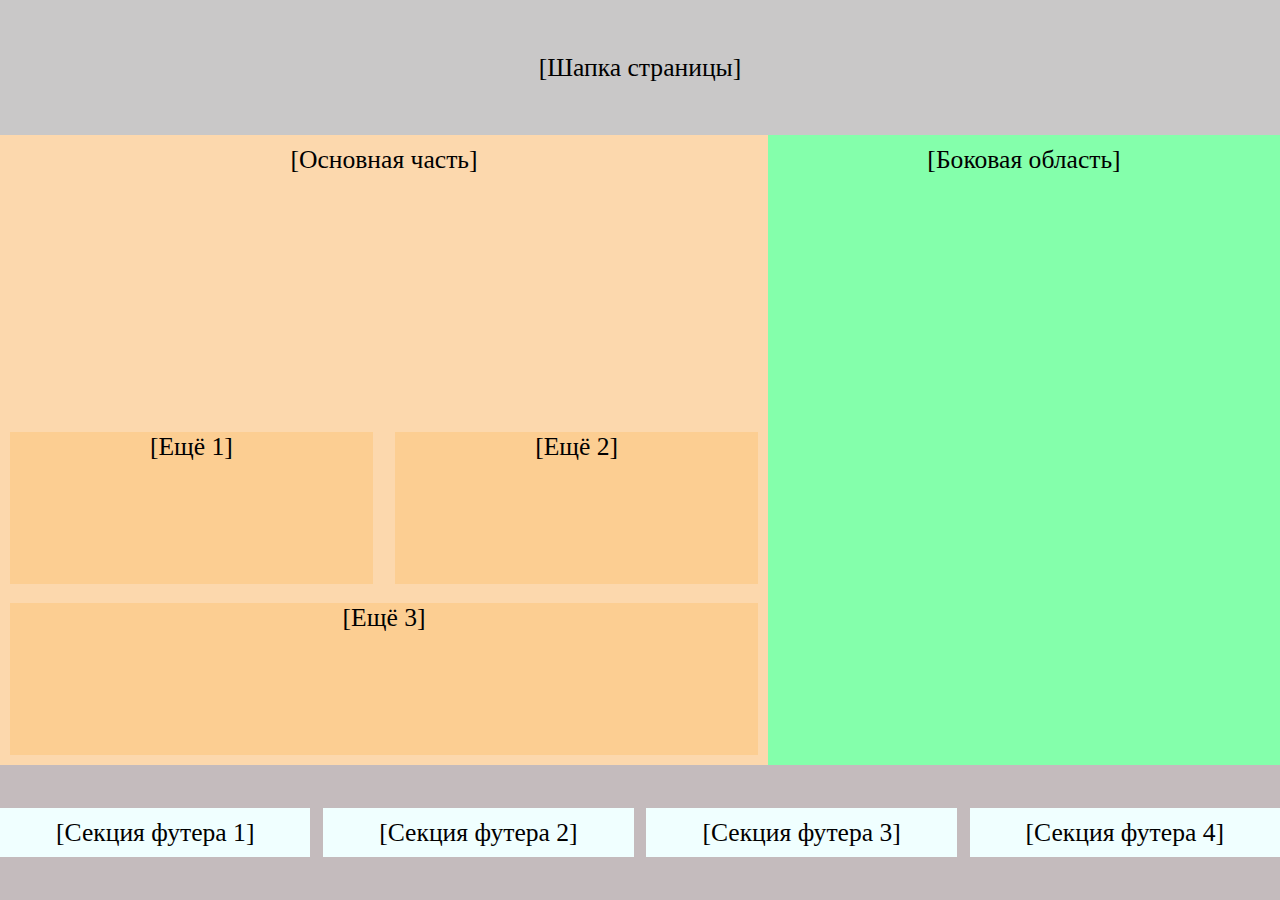
<file: index.html>
<!DOCTYPE html>
<html lang="en">
<head>
    <meta charset="UTF-8">
    <meta http-equiv="X-UA-Compatible" content="IE=edge">
    <meta name="viewport" content="width=device-width, initial-scale=1.0">
    <title>Grid</title>
    <link rel="stylesheet" href="./styles/normalize.css">
    <link rel="stylesheet" href="./styles/style.css">
</head>
<body>
  <div class="container">
    <header>[Шапка страницы]</header>
    <aside class="sidebar">[Боковая область]</aside>
    <main>
    <div class="item-0">[Основная часть]</div>
      <div class="item-1">[Ещё 1]</div>
      <div class="item-2">[Ещё 2]</div>
      <div class="item-3">[Ещё 3]</div>
    </main>
    <footer>
        <div class="footer-item">[Секция футера 1]</div>
        <div class="footer-item">[Секция футера 2]</div>
        <div class="footer-item">[Секция футера 3]</div>
        <div class="footer-item">[Секция футера 4]</div>
    </footer>
  </div>
</body>
</html>
</file>
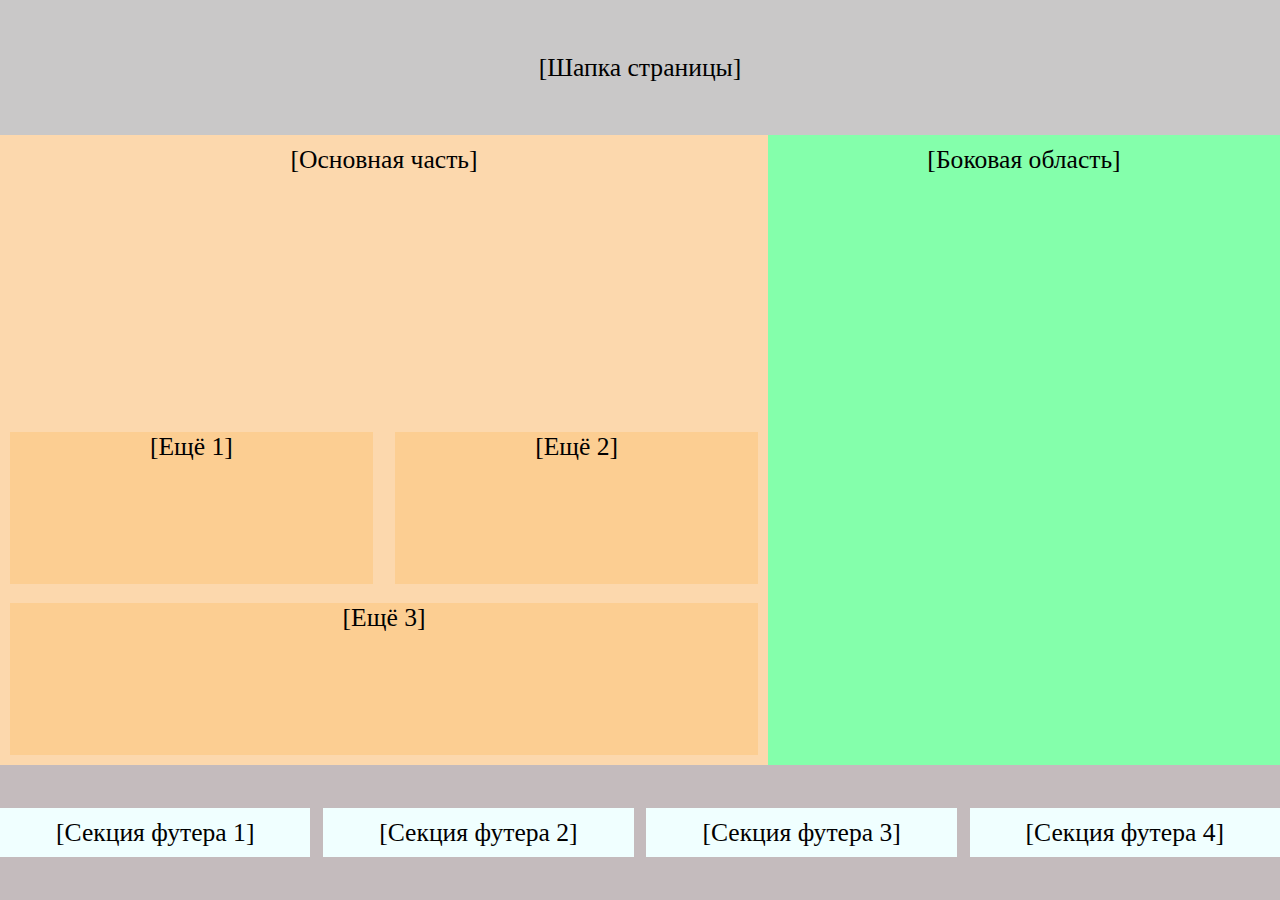
<file: index1.html>
<!DOCTYPE html>
<html lang="en">
<head>
    <meta charset="UTF-8">
    <meta http-equiv="X-UA-Compatible" content="IE=edge">
    <meta name="viewport" content="width=device-width, initial-scale=1.0">
    <title>Grid</title>
    <link rel="stylesheet" href="./styles/normalize.css">
    <link rel="stylesheet" href="./styles/style1.css">
</head>
<body>
  <div class="container">
    <header>[Шапка страницы]</header>
    <aside class="sidebar">[Боковая область]</aside>
    <main>
    <div class="item-0">[Основная часть]</div>
      <div class="item-1">[Ещё 1]</div>
      <div class="item-2">[Ещё 2]</div>
      <div class="item-3">[Ещё 3]</div>
    </main>
    <footer>
        <div class="footer-item">[Секция футера 1]</div>
        <div class="footer-item">[Секция футера 2]</div>
        <div class="footer-item">[Секция футера 3]</div>
        <div class="footer-item">[Секция футера 4]</div>
    </footer>
  </div>
</body>
</html>
</file>
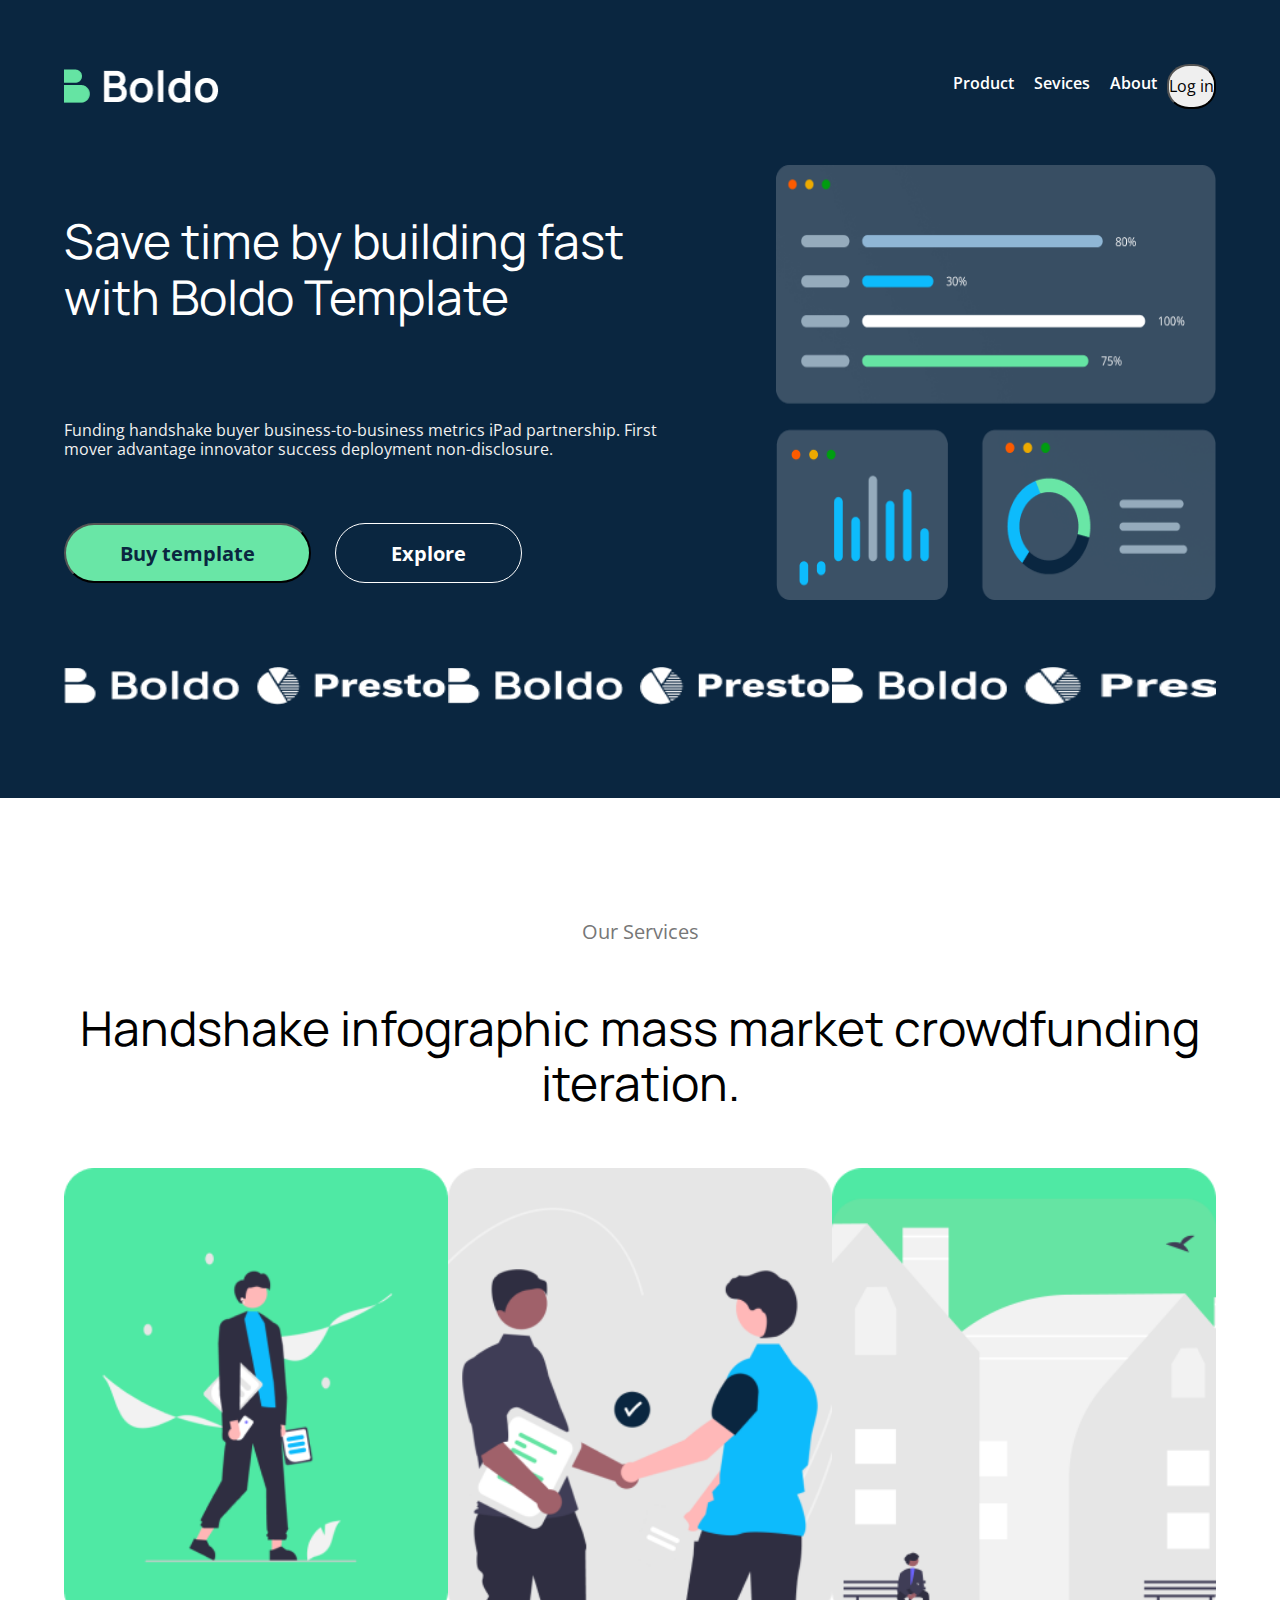
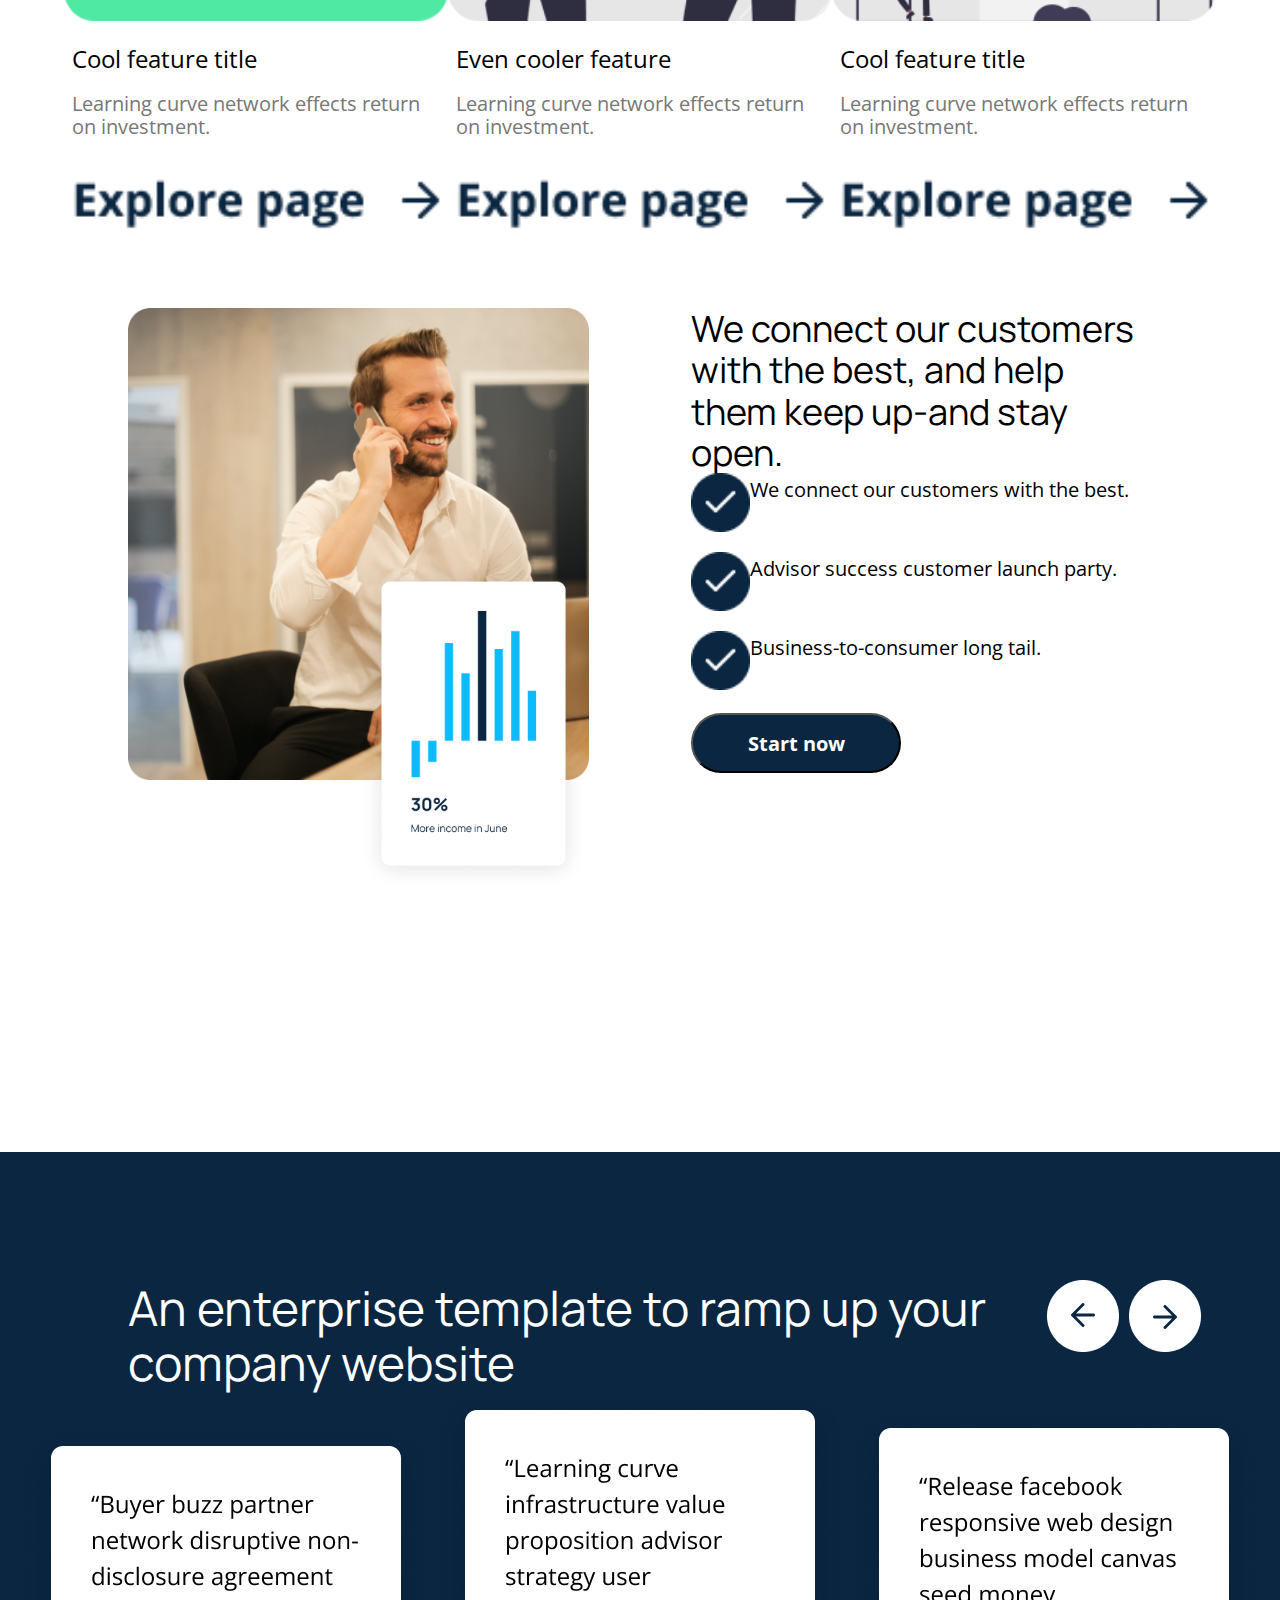
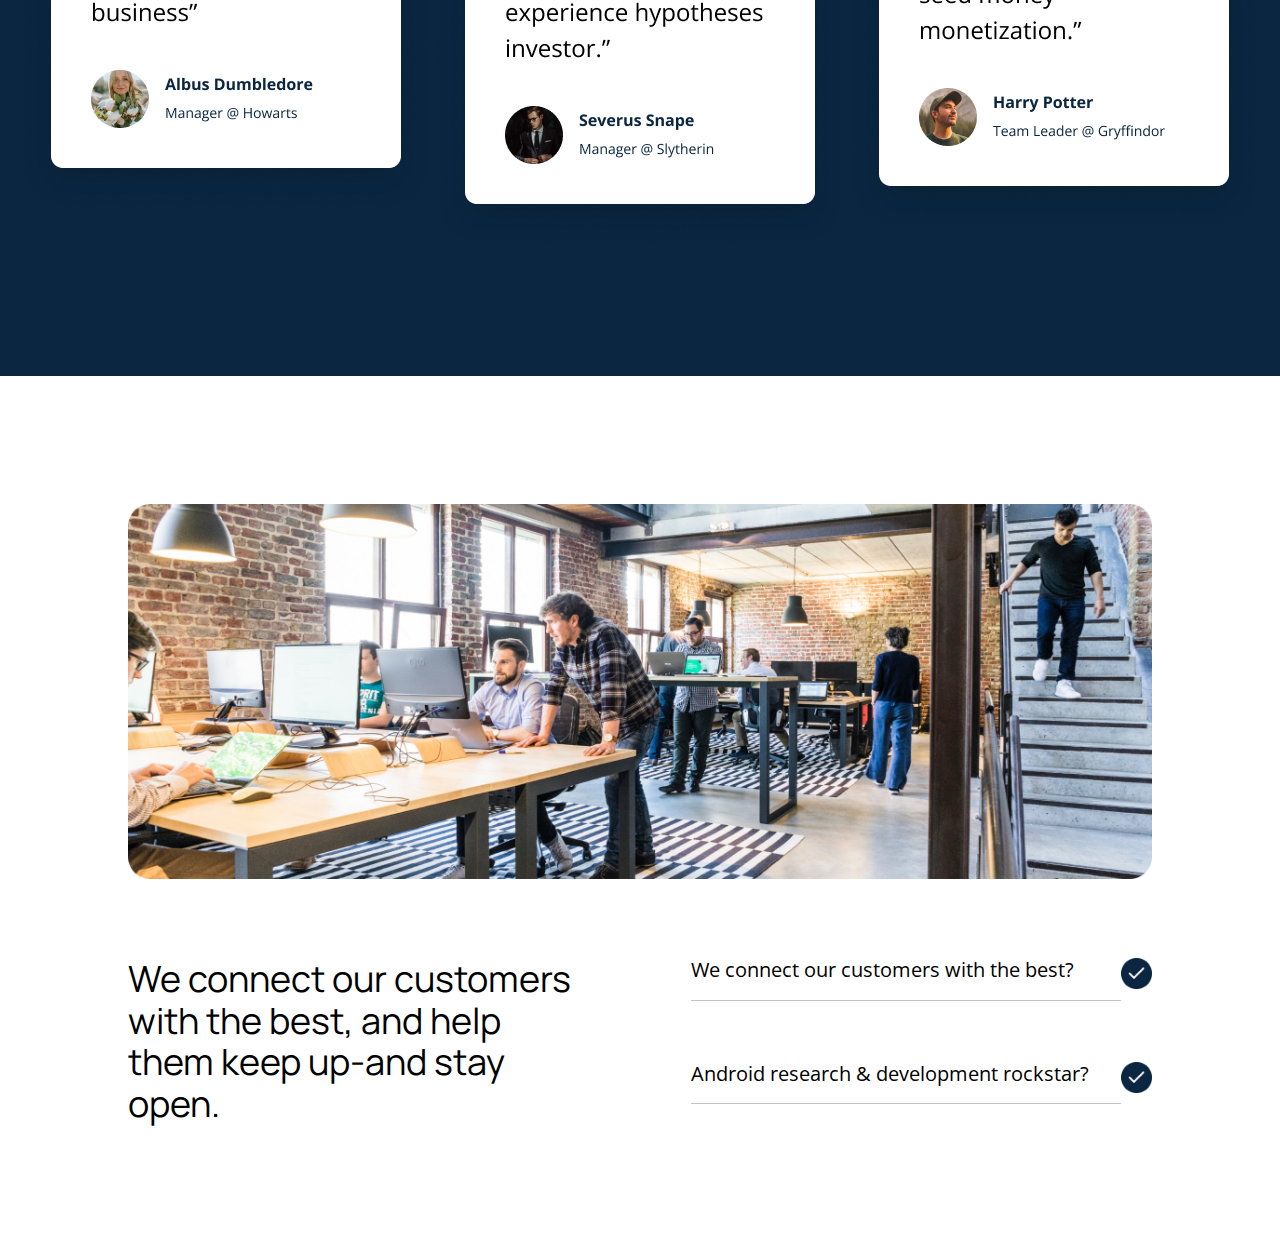
<file: index2.html>
<!DOCTYPE html>
<html lang="en">
<head>
    <meta charset="UTF-8">
    <meta http-equiv="X-UA-Compatible" content="IE=edge">
    <meta name="viewport" content="width=device-width, initial-scale=1.0">
    <title>Document</title>
    <link rel="stylesheet" href="./styles/normalize.css">
    <link rel="stylesheet" href="./styles/style2.css">
    <link href="https://fonts.googleapis.com/css2?family=Open+Sans:wght@600&display=swap" rel="stylesheet">
    <link href="https://fonts.googleapis.com/css2?family=Manrope&family=Open+Sans:wght@600&display=swap" rel="stylesheet">
</head>
<body>
    <div class="container">
    <header>  
<div class="header-up">
              <img id="logo" src="./images/Logo.png" alt="mainlogo">
              <nav>  
              <a class="mainmenu" href="#">Product</a>
              <a class="mainmenu" href="#">Sevices</a>
              <a class="mainmenu" href="#">About</a>
              <button class="login">Log in</button>
              </nav>
            </div>
<div class="header-mid">
              <div class="header-mid-left">
              <h1 class="header-mid-left-h1">Save time by building  fast with Boldo Template </h1>
              <p class="h1add">Funding handshake buyer business-to-business metrics iPad partnership. First mover advantage innovator success deployment non-disclosure.</p>
              <div class="header-mid-left-button">
              <button id="Buytemplate">Buy template</button>
              <button id="Explore">Explore</button></div>
            </div>
            <div class="header-mid-right">
              <img class="picgraphics" src="./images/HeroGraphics.png" alt="graphics">
            </div>
            </div>
            <div class="header-down">
            <img class="imglogo" src="./images/Logo1.png" alt="logo">
            <img class="imglogo" src="./images/Logo2.png" alt="logo">
            <img class="imglogo" src="./images/Logo3.png" alt="logo">
            <img class="imglogo" src="./images/Logo4.png" alt="logo">
            <img class="imglogo" src="./images/Logo5.png" alt="logo">
            <img class="imglogo" src="./images/Logo6.png" alt="logo">
            </div>
 </header>  
<main>
<div class="service">
<h4>Our Services</h4>
<h2 class="h4add">Handshake infographic mass market crowdfunding iteration.</h2>
<div  class="servicepictures">
<div>
<figure>
<img src="./images/Rectangle12700.png" alt="service1">
<figcaption class="caption">Cool feature title</figcaption>
</figure>
<p class="captionadd">Learning curve network effects return on investment.</p>
<div class="explore">
<img src="./images/Frame6.png" alt="Explore">
</div>
</div>
<div>
<figure>
<img src="./images/Rectangle12701.png" alt="service2">
<figcaption class="caption">Even cooler feature</figcaption>
</figure>
<p class="captionadd">Learning curve network effects return on investment.</p>
<div class="explore">
<img src="./images/Frame6.png" alt="Explore">
</div>
</div>
<div>
<figure>
<img src="./images/Rectangle12702.png" alt="service3">
<figcaption class="caption">Cool feature title</figcaption>
</figure>
<p class="captionadd">Learning curve network effects return on investment.</p>
<div class="explore"><img src="./images/Frame6.png" alt="Explore"></div>
</div>
</div>
</div>
<div class="block1">
<div class="block1-left">
<img class="foto1" src="./images/Rectangle1270.png" alt="foto">
<img class="foto2" src="./images/Group209.png" alt="diagram">
</div>
<div class="block1-right">
<p class="block1-right-text">We connect our customers with the best, and help them keep up-and stay open.</p>
<div class="block1-right-list">
<img class="checkpng" src="./images/check.png" alt="check">
<p class="check">We connect our customers with the best.</p>
<img class="checkpng" src="./images/check.png" alt="check">
<p class="check">Advisor success customer launch party.</p>
<img class="checkpng" src="./images/check.png" alt="check">
<p class="check">Business-to-consumer long tail.</p>
</div>
<button class="start-now">Start now</button>
</div>
</div>
<div class="block3">
    <div class="block3-text">
<h2 class="block3-text-h2">An enterprise template to ramp up your company website</h2>
<div class="block3-arrow">
<img src="./images/arrow1.png" alt="arrow">
<img src="./images/arrow2.png" alt="arrow">
</div>
</div>
<div class="testpng">
<img src="./images/Testimonial.png" alt="test">
<img src="./images/Testimonial1.png" alt="test">
<img src="./images/Testimonial2.png" alt="test">
</div>
</div>
<div class="block4">
    <div class="img-bl4">
    <img src="./images/Image.png" alt="img">
</div>
<div class="block4-down">
    <div class="block4-text">
    <p>We connect our customers with the best, and help them keep up-and stay open.</p>
</div>
<div class="block4-list">
    
    <div class="left-l1">
        <div>
    <p>We connect our customers with the best?</p>
    <img src="./images/underlinelong.png" alt="underline"></div>
    <div>
    <img class="block4-list-right2" src="./images/check.png" alt="check">
</div>
</div>
    <div class="left-l2">
        <div>
        <p>Android research & development rockstar?</p>
    <img src="./images/underlinelong.png" alt="underline"></div>
    <div>
        <img class="block4-list-right2" src="./images/check.png" alt="check"></div></div>
</div>
</div>
</div>
</main>
<footer></footer>
</div>
</body>
</html>
</file>
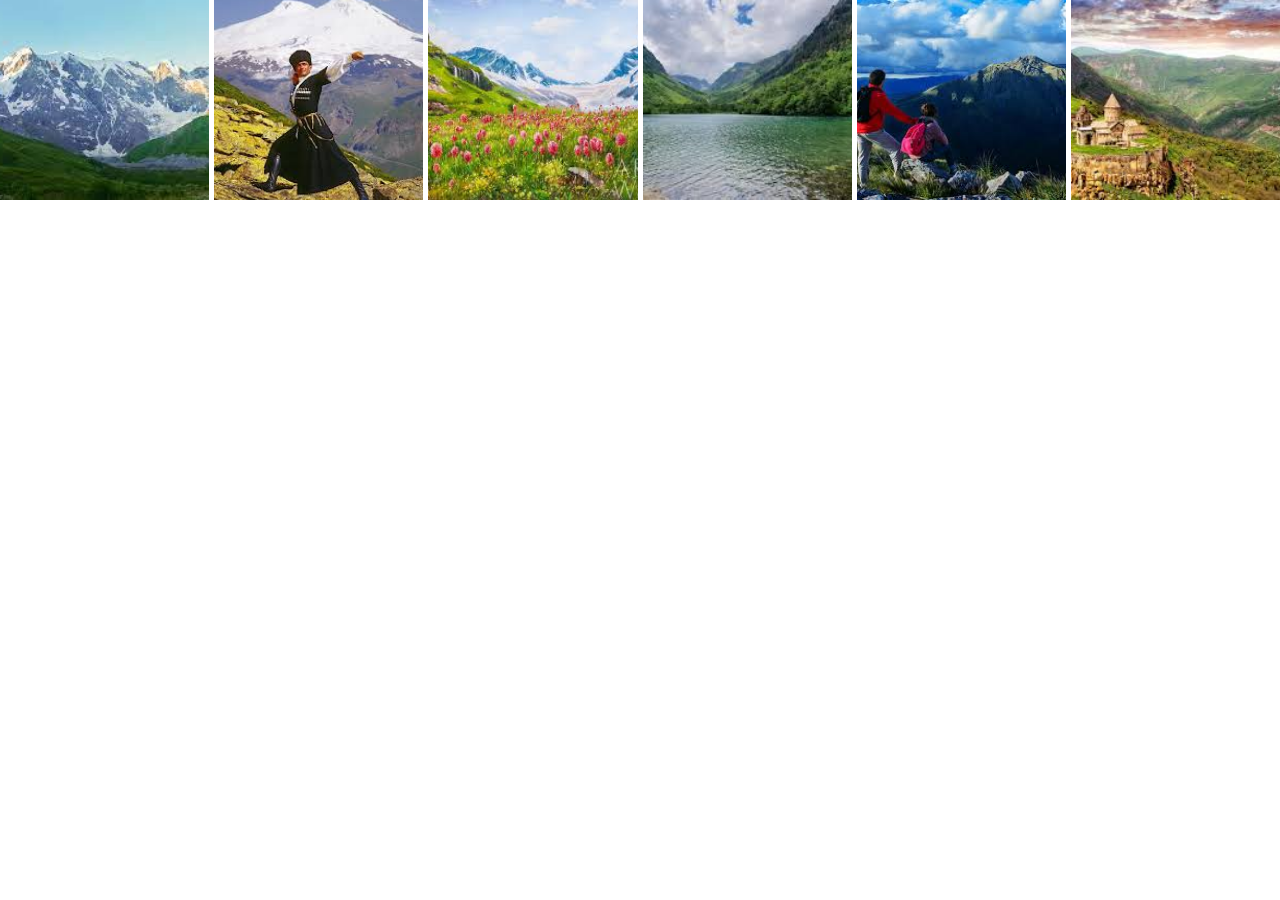
<file: index3.html>
<!DOCTYPE html>
<html lang="en">
<head>
    <meta charset="UTF-8">
    <meta http-equiv="X-UA-Compatible" content="IE=edge">
    <meta name="viewport" content="width=device-width, initial-scale=1.0">
    <title>Document</title>
    <link rel="stylesheet" href="./styles/normalize.css">
    <link rel="stylesheet" href="./styles/style3.css">
</head>
<body>
    <div class="container">
        <div class="cont1"><img src="./images/горы1.jpeg" alt="фотография гор"></div>
        <div class="cont2"><img src="./images/горы2.jpeg" alt="мужчина на фоне гор"></div>
        <div class="cont3"><img src="./images/горы3.jpeg" alt="горы и тюльпаны"></div>
        <div class="cont4"><img src="./images/горы4.jpeg" alt="озеро в горах"></div>
        <div class="cont5"><img src="./images/горы5.jpeg" alt="путешествие в горы"></div>
        <div class="cont6"><img src="./images/горы6.jpeg" alt="замок в горах"></div>
      </div>
</body>
</html>
</file>
<file: styles/style.css>
* {
  margin: 0;
  padding: 0;
  box-sizing: border-box;
}

.container {
  width: 100vw;
  height: 100vh;
  display: grid;
  grid-template-columns: 60% 40%;
  grid-template-rows: 15% 1fr 15%;
  grid-template-areas:
  "header header"
  "main aside"
  "footer footer";
  font-size: 2vw;
  color: black;
  text-align: center;
}

header {
  grid-area: header;
  background-color: rgb(201, 200, 200);
  text-align: center;
  display: flex;
  justify-content: center;
  align-items: center;
}

.sidebar {
  grid-area: aside;
  background-color: rgb(132, 255, 171);
  display: flex;
  justify-content: center;
  align-items: start;
  padding: 10px;
}

main {
  grid-area: main;
  background-color: rgb(252, 216, 173);
  display: grid;
  grid-template-columns: 1fr 1fr;
  grid-template-rows: 1fr 25% 25%;
  padding: 10px;
  gap: 3%;
}

.item-0 {
  grid-row: 1 / 2; grid-column: 1 / 3; 
  display: flex;
  justify-content: center;
}

.item-1 {
  grid-row: 2 / 3; grid-column: 1 / 2;
}

.item-2 {
  grid-row: 2 / 3; grid-column: 2 / 3;
}

.item-3 {
  grid-row: 3 / 4; grid-column: 1 / 3;
}

.item-1, .item-2, .item-3 {
  display: flex;
  justify-content: center;
  background-color: rgb(252, 206, 146);
}

footer {
  width: 100vw;
  grid-area: footer;
  background-color: rgb(196, 187, 189);
  display: flex;
  gap: 1%;
  justify-content: center;
  align-items: center;
}

.footer-item {
  width: 25%;
  background-color: azure;
  padding: 10px;
}
</file>
<file: styles/style1.css>
* {
  margin: 0;
  padding: 0;
  box-sizing: border-box;
}

header {
  grid-area: header;
  background-color: rgb(201, 200, 200);
  text-align: center;
  display: flex;
  justify-content: center;
  align-items: center;
}

.sidebar {
  grid-area: aside;
  background-color: rgb(132, 255, 171);
  display: flex;
  justify-content: center;
  align-items: start;
  padding: 10px;
}

main {
  grid-area: main;
  background-color: rgb(252, 216, 173);
  display: grid;
  grid-template-columns: 1fr 1fr;
  grid-template-rows: 1fr 25% 25%;
  padding: 10px;
  gap: 3%;
}

.item-0 {
  grid-row: 1 / 2; grid-column: 1 / 3; 
  display: flex;
  justify-content: center;
}

.item-1 {
  grid-row: 2 / 3; grid-column: 1 / 2;
}

.item-2 {
  grid-row: 2 / 3; grid-column: 2 / 3;
}

.item-3 {
  grid-row: 3 / 4; grid-column: 1 / 3;
}

.item-1, .item-2, .item-3 {
  display: flex;
  justify-content: center;
  background-color: rgb(252, 206, 146);
}

footer {
  width: 100vw;
  grid-area: footer;
  background-color: rgb(196, 187, 189);
  display: flex;
  gap: 1%;
  justify-content: center;
  align-items: center;
}

  .footer-item {
    width: 25%;
    background-color: azure;
    padding: 10px;
  }

@media screen and (min-width: 1024px) {
  .container {
    width: 100vw;
    height: 100vh;
    display: grid;
    grid-template-columns: 60% 40%;
    grid-template-rows: 15% 1fr 15%;
    grid-template-areas:
    "header header"
    "main aside"
    "footer footer";
    font-size: 2vw;
    color: black;
    text-align: center;
  }
}

@media screen and (min-width: 501px) and (max-width: 1023px) {
  .container {
    width: 100vw;
    height: 100vh;
    display: grid;
    grid-template-columns: 75% 25%;
    grid-template-rows: 10% 1fr 15%;
    grid-template-areas:
    "header header"
    "main aside"
    "footer footer";
    font-size: 2vw;
    color: black;
    text-align: center;
  }
}

@media screen and (max-width: 500px) {
  .container {
    width: 100vw;
    height: 100vh;
    display: flex;
    flex-direction: column;
    font-size: 4vw;
    color: black;
    text-align: center;
  }

  footer {
    display: none;
  }

  header {
    height: 10vh;
    align-items: start;
  }

  .sidebar {
    height: 20vh;
  }

  main {
    height: 70vh;
  }
}
</file>
<file: styles/style2.css>
*{
  padding: 0;
  margin: 0;
  box-sizing: border-box;
}

.container {
  max-width: 1400px;
  width: 100%;
  margin: 0 auto;
}

img {
  width: 100%;
  max-width: 100%;}

nav, .mainmenu, .h1add, #Buytemplate, #Explore, h4, .caption, .captionadd, .block1-right-list, .start-now, .block4-list {    
  font-family: 'Open Sans';
  font-style: normal;
}

h1, .h4add, .block1-right-text, h2, .block4-text {  
  font-family: 'Manrope';
  font-style: normal;
  font-weight: 400;
}

header {
  width: 100%;
  min-height: 798px;
  padding: 5%;
  background-color: #0A2640;
  display: grid;
  grid-template-columns: 50% 50%;
  grid-template-rows: 15% 65% 10% 10%;
}

.header-up {
  grid-column: 1/3;
  grid-row: 1/2;
  display: grid;
  grid-auto-flow: column;
}

#logo {
  max-width: 162px;
  max-height: 42px;
}

nav {
  display: flex;
  flex-direction: row;
  justify-content: right; 
}

.mainmenu {
  text-decoration: none;
  font-weight: 600;
  font-size: 1em;
  color: #ffffff;
  padding: 10px;
}

.login {
  max-width: 90vw;
  max-height: 5vh;
  border-radius: 45%;
  font-size: 1em;
}

.header-mid {
  grid-column: 1/3;
  grid-row: 2/3;
  display: flex;
  gap: 10%;  
}

.header-mid-left {
  flex-basis: 60%;
  display: flex;
  flex-direction: column;
  justify-content: center;
  gap: 15%;
  align-items: flex-start;
}

.header-mid-right {
  flex-grow: 1;
  display: flex;
}

h1 {
  font-size: 3em;
  color: #ffffff;
}

.h1add {
  font-weight: 400;
  font-size: 1em;
  color: #f1f1f1;
}

#Buytemplate {
  width: 247px;
  height: 60px;
  border-radius: 45px;
  background-color: #69e6a6;
  font-weight: 700;
  font-size: 1.25em;
  align-items: center;
  color: #0a2640;
}

#Explore  {
  width: 187px;
  height: 60px;
  background-color: #0a2640;
  margin-left: 20px;
  border: 1px solid #FFFFFF;
  border-radius: 30px;
  font-weight: 700;
  font-size: 1.25em;
  align-items: center;
  color: #ffffff;
}

.header-down {
  grid-column: 1/3;
  grid-row: 4/5;
  max-width: 100%;
  max-height: 60%;
  display: flex; 
  flex-direction: row;
  justify-content: space-between;
}

  main {
  display: flex;
  flex-direction: column;
}

.service {  
  display: flex;
  flex-direction: column;
  min-height: 1033px;
  padding: 5%;
  text-align: center;
}

h4{
  padding-top: 5%;
  font-weight: 400;
  font-size: 1.25em;
  color: #777777;
}

.h4add {
  padding-top: 5%;
  font-size: 3em;
  color: #000000;
}

.servicepictures {
  padding-top: 5%;
  display: flex;
  flex-direction: row;
}

.caption {
  padding-top: 5%;
  padding-left: 2%;
  font-weight: 400;
  font-size: 1.5em;
  color: #000000;
  text-align: left;
}

.captionadd {
  padding-top:5%;
  padding-bottom: 5%;
  padding-left: 2%;
  text-align: left;
  font-weight: 400;
  font-size: 1.25em;
  color: #777777;
}

.explore {
  text-align: left;
  padding-left: 2%;
}

.block1 { 
  min-height: 844px;
  display: flex;
  padding-left: 10%;
  padding-right: 10%;
  column-gap: 10%;
}

.block1-left {
  flex-basis: 50%;
  display: grid;  
  grid-template-columns: 1fr 1fr;
  grid-template-rows: 30% 55% 15%;
}

.foto1 {
  grid-column: 1/3;
  grid-row: 1/3;
}

.foto2 {
  grid-column: 2/3;
  grid-row: 2/4; 
}

.block1-right {
  flex-basis: 50%;
}

.block1-right-text {
  font-size: 2.25em;
  color: #000000;
}

.block1-right-list {
  font-weight: 400;
  font-size: 1.25em;
  color: #000000;
  display: grid;
  grid-auto-flow: row;
  grid-template-areas:
  "col1 col1"
  "col2 col4"
  "col3 col5";
  row-gap: 20px;
}

.check {
  align-items: center;
  padding-top: 5px;
}

.start-now {
  width: 210px;
  height: 60px;
  background: #0A2640;
  border-radius: 30px;
  margin-top: 5%;
  font-weight: 700;
  font-size: 1.25em;
  color: #ffffff;
}

.block3 { 
  min-height: 797px;
  background-color: #0a2640;  
  display: flex;
  flex-direction: column;
  padding: 10%;
}

.block3-text {
  display: flex;
  flex-direction: row;
}

h2 {
  font-size: 3em;
  color: #ffffff;   
}

.block3-arrow {
  height: 40%;
  display: flex;
  flex-direction: row;
  column-gap: 10%;
}

.testpng {
  display: flex;
  grid-auto-flow: column;
  justify-content: center;
  align-items: center;
}

.block4 {
  display: flex;
  flex-direction: column;
  padding: 10%;
}

.img-bl4 {
  max-width: 1100px;
  max-height: 403px;
  padding-bottom: 10%;
}

.block4-down {
  display: flex;
  column-gap: 10%;
}

.block4-text {
  flex-basis: 50%;
  padding-top: 5%;
  font-size: 2.25rem;
  color: #000000;
}

.block4-list {
  flex-basis: 50%;
  padding-top: 5%;
  display: flex;
  flex-direction: column;
  gap: 35%;
  font-weight: 400;
  font-size: 1.25rem;
  color: #000000;
}

.left-l1 {
  display: flex;
}

.left-l2 {
  display: flex;
}

@media screen and (max-width: 980px) {
  header {
    min-height: 100vh;
    display: flex;
    flex-direction: column;
  }

  .header-mid {
    min-height: 100vh;
    display: flex;
    flex-direction: column;
  }

  .header-down {
    display: grid;
    grid-gap: 5px;
    grid-template-columns: repeat(auto-fit, minmax(200px, 1fr));
    grid-template-rows: repeat(2, 100px);
  }

  .foto1 {
    display: none;
  }

  .block1 { 
    display: flex;
    flex-direction: column;
    justify-content: flex-start;
    padding-bottom: 5%;
  }

  .block1-left {
    display: flex;
    flex-direction: column;
    padding-top: 0;
  }

  .foto2 {
    max-width: 100%;
  }

  .testpng {
    width: 80vw;
    display: flex;
    flex-direction: column;
    justify-content: center;
  }

  .block4-down {
    display: flex;
    flex-direction: column;
    justify-content: center; 
  }
}
</file>
<file: styles/style3.css>
.container {
  display: grid;
  grid-gap: 5px;
  grid-template-columns: repeat(auto-fit, minmax(100px, 1fr));
  grid-template-rows: repeat(2, 200px);
}

.container > div > img {
  width: 100%;
  height: 100%;
  object-fit: cover;
}
</file>
